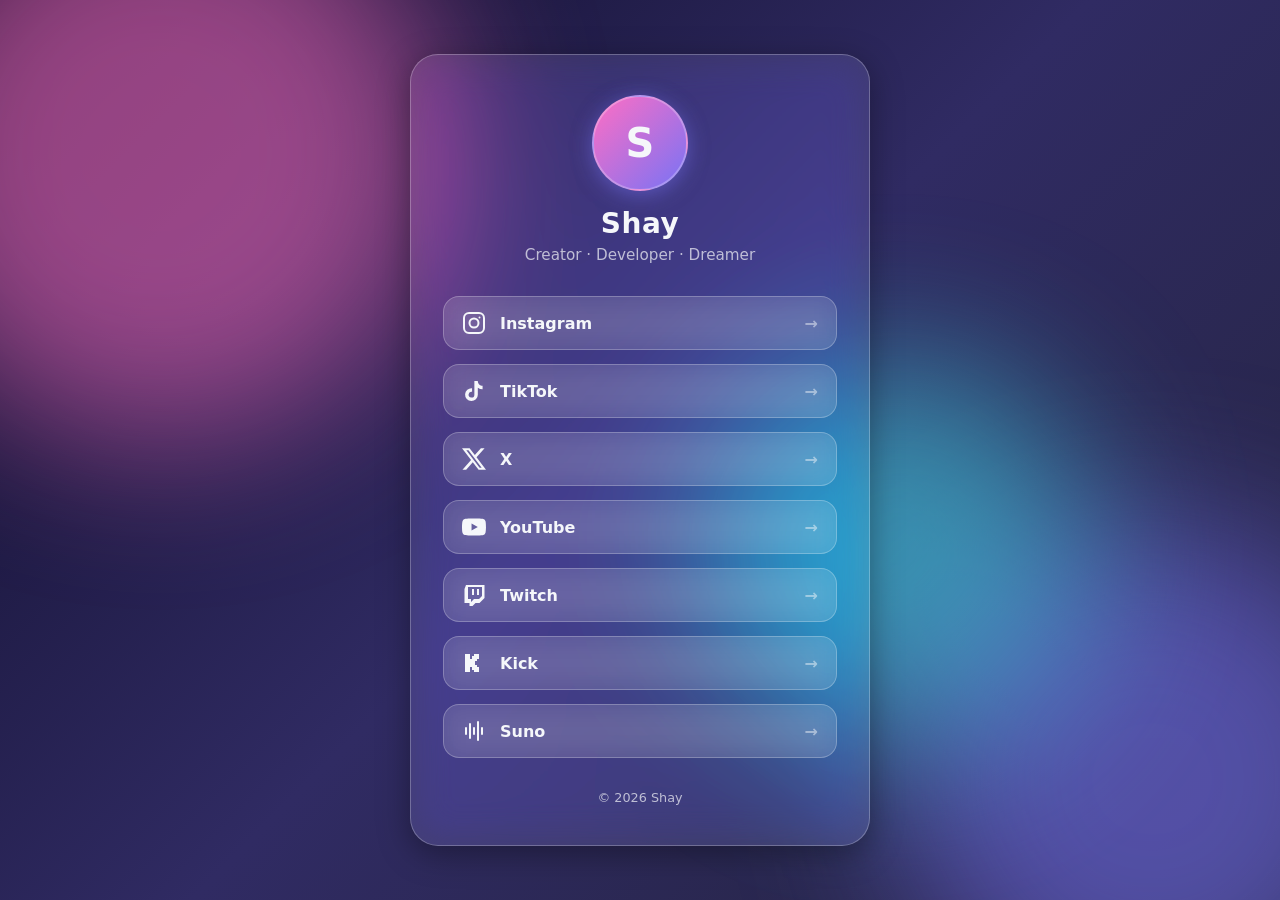
<file: index.html>
<!DOCTYPE html>
<html lang="en">
<head>
  <meta charset="UTF-8" />
  <meta name="viewport" content="width=device-width, initial-scale=1.0" />
  <title>Shay — Links</title>
  <meta name="description" content="Shay's social media link tree" />
  <link rel="stylesheet" href="styles.css" />
</head>
<body>
  <div class="background" aria-hidden="true">
    <div class="blob blob-1"></div>
    <div class="blob blob-2"></div>
    <div class="blob blob-3"></div>
  </div>

  <main class="card">
    <header class="profile">
      <div class="avatar">S</div>
      <h1 class="name">Shay</h1>
      <p class="bio">Creator · Developer · Dreamer</p>
    </header>

    <nav class="links" aria-label="Social links">
      <a class="link" href="https://instagram.com/am_shayttv" target="_blank" rel="noopener noreferrer">
        <span class="icon" aria-hidden="true">
          <svg viewBox="0 0 24 24" fill="none" stroke="currentColor" stroke-width="2" stroke-linecap="round" stroke-linejoin="round"><rect x="2" y="2" width="20" height="20" rx="5"/><circle cx="12" cy="12" r="4.5"/><circle cx="17.5" cy="6.5" r="1" fill="currentColor" stroke="none"/></svg>
        </span>
        <span class="label">Instagram</span>
        <span class="arrow" aria-hidden="true">→</span>
      </a>

      <a class="link" href="https://tiktok.com/@am_shay_" target="_blank" rel="noopener noreferrer">
        <span class="icon" aria-hidden="true">
          <svg viewBox="0 0 24 24" fill="currentColor"><path d="M19.59 6.69a4.83 4.83 0 0 1-3.77-4.25V2h-3.45v13.67a2.89 2.89 0 1 1-2.31-2.83v-3.5a6.37 6.37 0 1 0 5.76 6.33V8.71a8.16 8.16 0 0 0 4.77 1.52V6.79c-.34 0-.67-.03-1-.1z"/></svg>
        </span>
        <span class="label">TikTok</span>
        <span class="arrow" aria-hidden="true">→</span>
      </a>

      <a class="link" href="https://x.com/AmSHAY_" target="_blank" rel="noopener noreferrer">
        <span class="icon" aria-hidden="true">
          <svg viewBox="0 0 24 24" fill="currentColor"><path d="M18.9 1.15h3.68l-8.04 9.19L24 22.85h-7.41l-5.8-7.58-6.64 7.58H.47l8.6-9.83L0 1.15h7.59l5.24 6.93 6.07-6.93zm-1.29 19.5h2.04L6.49 3.24H4.3l13.31 17.41z"/></svg>
        </span>
        <span class="label">X</span>
        <span class="arrow" aria-hidden="true">→</span>
      </a>

      <a class="link" href="https://youtube.com/@shay.." target="_blank" rel="noopener noreferrer">
        <span class="icon" aria-hidden="true">
          <svg viewBox="0 0 24 24" fill="currentColor"><path d="M23.5 6.19a3.02 3.02 0 0 0-2.12-2.14C19.5 3.55 12 3.55 12 3.55s-7.5 0-9.38.5A3.02 3.02 0 0 0 .5 6.19C0 8.07 0 12 0 12s0 3.93.5 5.81a3.02 3.02 0 0 0 2.12 2.14c1.88.5 9.38.5 9.38.5s7.5 0 9.38-.5a3.02 3.02 0 0 0 2.12-2.14C24 15.93 24 12 24 12s0-3.93-.5-5.81zM9.55 15.57V8.43L15.82 12l-6.27 3.57z"/></svg>
        </span>
        <span class="label">YouTube</span>
        <span class="arrow" aria-hidden="true">→</span>
      </a>

      <a class="link" href="https://twitch.tv/am_shay" target="_blank" rel="noopener noreferrer">
        <span class="icon" aria-hidden="true">
          <svg viewBox="0 0 24 24" fill="currentColor"><path d="M4 2 2.5 6v14h5v3h3l3-3h4l5-5V2H4zm16 11-3 3h-5l-3 3v-3H6V4h14v9zm-3-7h-2v6h2V6zm-5 0h-2v6h2V6z"/></svg>
        </span>
        <span class="label">Twitch</span>
        <span class="arrow" aria-hidden="true">→</span>
      </a>

      <a class="link" href="https://kick.com/shay" target="_blank" rel="noopener noreferrer">
        <span class="icon" aria-hidden="true">
          <svg viewBox="0 0 24 24" fill="currentColor"><path d="M3 3h5v5h2V5h2V3h5v5h-2v2h-2v4h2v2h2v5h-5v-2h-2v-3H8v5H3z"/></svg>
        </span>
        <span class="label">Kick</span>
        <span class="arrow" aria-hidden="true">→</span>
      </a>

      <a class="link" href="https://suno.com/@shay91" target="_blank" rel="noopener noreferrer">
        <span class="icon" aria-hidden="true">
          <svg viewBox="0 0 24 24" fill="none" stroke="currentColor" stroke-width="2" stroke-linecap="round" stroke-linejoin="round"><path d="M4 9v6"/><path d="M8 5v14"/><path d="M12 9v6"/><path d="M16 3v18"/><path d="M20 9v6"/></svg>
        </span>
        <span class="label">Suno</span>
        <span class="arrow" aria-hidden="true">→</span>
      </a>
    </nav>

    <footer class="footer">© <span id="year"></span> Shay</footer>
  </main>

  <script>
    document.getElementById('year').textContent = new Date().getFullYear();
  </script>
</body>
</html>
</file>
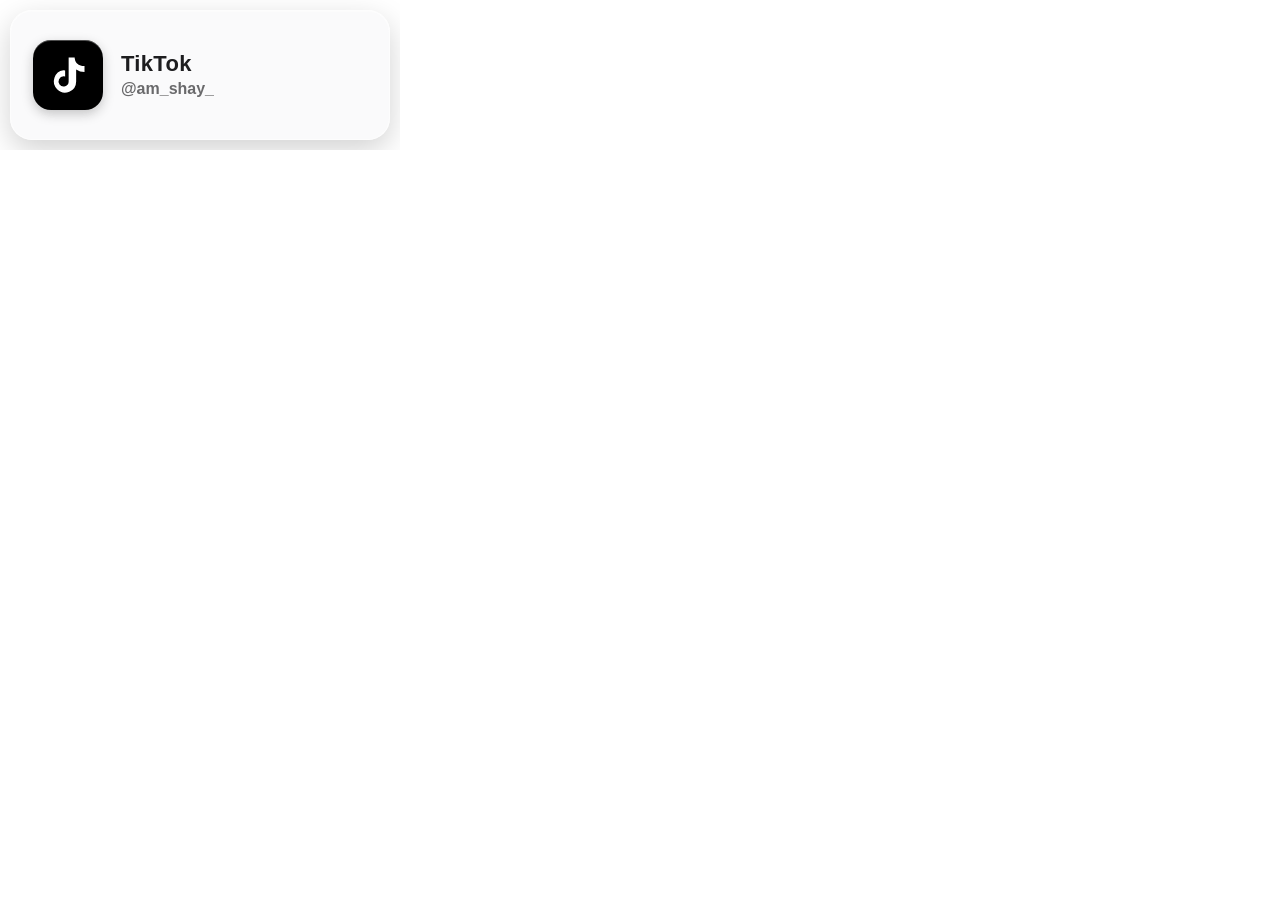
<file: rotator.html>
<!DOCTYPE html>
<html lang="en">
<head>
<meta charset="UTF-8">
<title>Social Rotator</title>
<style>
  * { margin: 0; padding: 0; box-sizing: border-box; }

  html, body {
    width: 400px;
    height: 150px;
    background: transparent;
    overflow: hidden;
    font-family: -apple-system, BlinkMacSystemFont, "Segoe UI", Roboto, sans-serif;
  }

  .stage {
    position: relative;
    width: 100%;
    height: 100%;
  }

  .card {
    position: absolute;
    inset: 10px;
    display: flex;
    align-items: center;
    gap: 18px;
    padding: 18px 22px;
    border-radius: 22px;
    background: rgba(246, 246, 248, 0.55);
    backdrop-filter: blur(50px) saturate(180%);
    -webkit-backdrop-filter: blur(50px) saturate(180%);
    border: 0.5px solid rgba(255, 255, 255, 0.55);
    box-shadow:
      inset 0 0.5px 0 rgba(255, 255, 255, 0.7),
      0 10px 30px rgba(0, 0, 0, 0.18);
    opacity: 0;
    transform: translateY(6px);
    transition: opacity 700ms ease, transform 700ms ease;
    pointer-events: none;
  }

  .card.active {
    opacity: 1;
    transform: translateY(0);
  }

  .icon {
    flex: 0 0 auto;
    width: 70px;
    height: 70px;
    border-radius: 18px;
    display: flex;
    align-items: center;
    justify-content: center;
    box-shadow:
      inset 0 1px 0 rgba(255,255,255,0.3),
      0 4px 12px rgba(0,0,0,0.22);
    color: #fff;
    font-weight: 900;
  }

  .icon svg { width: 60%; height: 60%; }

  .text {
    display: flex;
    flex-direction: column;
    justify-content: center;
    color: #1d1d1f;
    overflow: hidden;
  }

  .platform {
    font-size: 22px;
    font-weight: 800;
    letter-spacing: 0.3px;
    line-height: 1.1;
  }

  .handle {
    margin-top: 4px;
    font-size: 16px;
    font-weight: 700;
    opacity: 0.65;
    white-space: nowrap;
    overflow: hidden;
    text-overflow: ellipsis;
  }

  /* Brand colors */
  .bg-tiktok    { background: #000; }
  .bg-instagram { background: linear-gradient(135deg,#feda75,#fa7e1e,#d62976,#962fbf,#4f5bd5); }
  .bg-x         { background: #000; }
  .bg-twitch    { background: #9146FF; }
  .bg-kick      { background: #53FC18; color:#000; }
  .bg-club      { background: #4B00FF; }
  .bg-beam      { background: linear-gradient(180deg,#dfeaff,#3aa0ff 55%,#0a1a3a); }
  .bg-suno      { background: linear-gradient(135deg,#1a1a1a,#000); }

  .letter { font-size: 38px; font-weight: 900; }
</style>
</head>
<body>
  <div class="stage" id="stage"></div>

<script>
  const platforms = [
    { name: "TikTok",     handle: "@am_shay_",   bg: "bg-tiktok", tint: "rgba(105,201,208,0.35)",
      svg: `<svg viewBox="0 0 24 24" fill="currentColor"><path d="M19.59 6.69a4.83 4.83 0 0 1-3.77-4.25V2h-3.45v13.67a2.89 2.89 0 0 1-5.2 1.74 2.89 2.89 0 0 1 2.31-4.64 2.93 2.93 0 0 1 .88.13V9.4a6.84 6.84 0 0 0-1-.05A6.33 6.33 0 0 0 5.8 20.1a6.34 6.34 0 0 0 10.86-4.43V8.81a8.16 8.16 0 0 0 4.77 1.52V6.89a4.85 4.85 0 0 1-1.84-.2z"/></svg>` },
    { name: "Instagram",  handle: "am_shayttv",  bg: "bg-instagram", tint: "rgba(214,41,118,0.35)",
      svg: `<svg viewBox="0 0 24 24" fill="none" stroke="currentColor" stroke-width="2"><rect x="3" y="3" width="18" height="18" rx="5"/><circle cx="12" cy="12" r="4"/><circle cx="17.5" cy="6.5" r="1.2" fill="currentColor"/></svg>` },
    { name: "X",          handle: "AmSHAY_",     bg: "bg-x", tint: "rgba(255,255,255,0.20)",
      svg: `<svg viewBox="0 0 24 24" fill="currentColor"><path d="M18.244 2.25h3.308l-7.227 8.26 8.502 11.24H16.17l-5.214-6.817L4.99 21.75H1.68l7.73-8.835L1.254 2.25H8.08l4.713 6.231zm-1.161 17.52h1.833L7.084 4.126H5.117z"/></svg>` },
    { name: "Twitch",     handle: "am_shay",     bg: "bg-twitch", tint: "rgba(145,70,255,0.35)",
      svg: `<svg viewBox="0 0 24 24" fill="currentColor"><path d="M4 2 2.5 6v14h5v3h3l3-3h4l5-5V2H4zm16 11-3 3h-5l-3 3v-3H6V4h14v9zm-3-7h-2v6h2V6zm-5 0h-2v6h2V6z"/></svg>` },
    { name: "Kick",       handle: "shay",        bg: "bg-kick", tint: "rgba(83,252,24,0.30)",
      svg: `<svg viewBox="0 0 24 24" fill="currentColor"><path d="M3 3h5v5h2V5h2V3h5v5h-2v2h-2v4h2v2h2v5h-5v-2h-2v-3H8v5H3z"/></svg>` },
    { name: "Club",       handle: "shay",        bg: "bg-club", tint: "rgba(75,0,255,0.35)",
      svg: `<span class="letter">C</span>` },
    { name: "Beamstream",  handle: "shay",        bg: "bg-beam", tint: "rgba(58,160,255,0.35)",
      svg: `<svg viewBox="0 0 24 24" fill="currentColor"><path d="M2 5h20L12 22z"/></svg>` },
    { name: "Suno",        handle: "@shay91",     bg: "bg-suno", tint: "rgba(255,255,255,0.22)",
      svg: `<svg viewBox="0 0 24 24" fill="none" stroke="currentColor" stroke-width="2.2" stroke-linecap="round"><path d="M4 9v6"/><path d="M8 5v14"/><path d="M12 9v6"/><path d="M16 3v18"/><path d="M20 9v6"/></svg>` }
  ];

  const stage = document.getElementById('stage');
  platforms.forEach((p, i) => {
    const card = document.createElement('div');
    card.className = 'card';
    card.innerHTML = `
      <div class="icon ${p.bg}">${p.svg}</div>
      <div class="text">
        <div class="platform">${p.name}</div>
        <div class="handle">${p.handle}</div>
      </div>`;
    stage.appendChild(card);
    if (i === 0) card.classList.add('active');
  });

  const cards = document.querySelectorAll('.card');
  let idx = 0;
  setInterval(() => {
    cards[idx].classList.remove('active');
    idx = (idx + 1) % cards.length;
    cards[idx].classList.add('active');
  }, 15000);
</script>
</body>
</html>
</file>
<file: styles.css>
:root {
  --glass-bg: rgba(255, 255, 255, 0.1);
  --glass-border: rgba(255, 255, 255, 0.25);
  --glass-hover: rgba(255, 255, 255, 0.2);
  --text: #f5f7fa;
  --text-dim: rgba(245, 247, 250, 0.7);
}

* {
  margin: 0;
  padding: 0;
  box-sizing: border-box;
}

body {
  font-family: "Segoe UI", system-ui, -apple-system, sans-serif;
  min-height: 100vh;
  display: flex;
  align-items: center;
  justify-content: center;
  padding: 24px;
  color: var(--text);
  background: linear-gradient(135deg, #0f0c29, #302b63, #24243e);
  overflow-x: hidden;
}

.background {
  position: fixed;
  inset: 0;
  z-index: -1;
  overflow: hidden;
}

.blob {
  position: absolute;
  border-radius: 50%;
  filter: blur(80px);
  opacity: 0.55;
  animation: float 18s ease-in-out infinite alternate;
}

.blob-1 {
  width: 45vmax;
  height: 45vmax;
  background: #ff6ec4;
  top: -15%;
  left: -10%;
}

.blob-2 {
  width: 40vmax;
  height: 40vmax;
  background: #7873f5;
  bottom: -15%;
  right: -10%;
  animation-delay: -6s;
}

.blob-3 {
  width: 30vmax;
  height: 30vmax;
  background: #42e2f4;
  top: 40%;
  left: 55%;
  animation-delay: -12s;
}

@keyframes float {
  0% {
    transform: translate(0, 0) scale(1);
  }
  100% {
    transform: translate(6vmax, -4vmax) scale(1.15);
  }
}

.card {
  width: 100%;
  max-width: 460px;
  padding: 40px 32px;
  border-radius: 28px;
  background: var(--glass-bg);
  border: 1px solid var(--glass-border);
  backdrop-filter: blur(20px) saturate(160%);
  -webkit-backdrop-filter: blur(20px) saturate(160%);
  box-shadow: 0 8px 32px rgba(0, 0, 0, 0.35);
}

.profile {
  text-align: center;
  margin-bottom: 32px;
}

.avatar {
  width: 96px;
  height: 96px;
  margin: 0 auto 16px;
  border-radius: 50%;
  display: flex;
  align-items: center;
  justify-content: center;
  font-size: 2.5rem;
  font-weight: 700;
  background: linear-gradient(135deg, #ff6ec4, #7873f5);
  border: 2px solid var(--glass-border);
  box-shadow: 0 4px 20px rgba(120, 115, 245, 0.5);
}

.name {
  font-size: 1.75rem;
  font-weight: 700;
  letter-spacing: 0.5px;
}

.bio {
  margin-top: 6px;
  color: var(--text-dim);
  font-size: 0.95rem;
}

.links {
  display: flex;
  flex-direction: column;
  gap: 14px;
}

.link {
  display: flex;
  align-items: center;
  gap: 14px;
  padding: 14px 18px;
  border-radius: 16px;
  background: var(--glass-bg);
  border: 1px solid var(--glass-border);
  backdrop-filter: blur(12px);
  -webkit-backdrop-filter: blur(12px);
  color: var(--text);
  text-decoration: none;
  font-weight: 600;
  transition: transform 0.2s ease, background 0.2s ease, box-shadow 0.2s ease;
}

.link:hover,
.link:focus-visible {
  transform: translateY(-3px) scale(1.02);
  background: var(--glass-hover);
  box-shadow: 0 10px 25px rgba(0, 0, 0, 0.3);
}

.link:hover .arrow,
.link:focus-visible .arrow {
  transform: translateX(4px);
  opacity: 1;
}

.icon {
  display: flex;
  align-items: center;
  justify-content: center;
  width: 24px;
  height: 24px;
  flex-shrink: 0;
}

.icon svg {
  width: 100%;
  height: 100%;
}

.label {
  flex: 1;
}

.arrow {
  opacity: 0.5;
  transition: transform 0.2s ease, opacity 0.2s ease;
}

.footer {
  margin-top: 32px;
  text-align: center;
  color: var(--text-dim);
  font-size: 0.8rem;
}

@media (max-width: 480px) {
  .card {
    padding: 32px 20px;
  }
}
</file>
